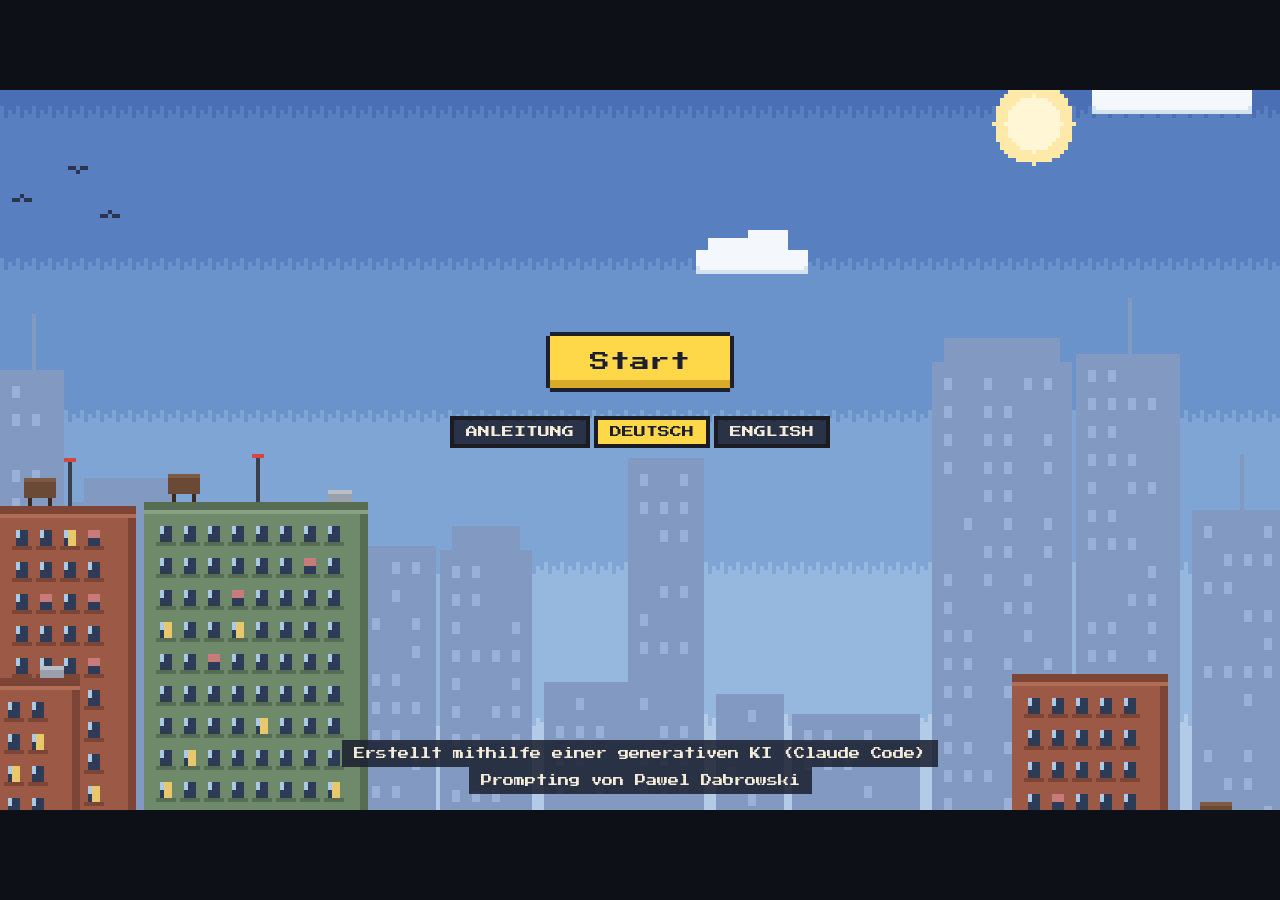
<file: index.html>
<!doctype html>
<html lang="de">
<head>
  <meta charset="utf-8">
  <meta name="viewport" content="width=device-width, initial-scale=1">
  <title>Demo</title>
  <link rel="preconnect" href="https://fonts.googleapis.com">
  <link rel="preconnect" href="https://fonts.gstatic.com" crossorigin>
  <link href="https://fonts.googleapis.com/css2?family=Press+Start+2P&display=swap" rel="stylesheet">
  <link rel="stylesheet" href="style.css">
</head>
<body>
  <div id="game">
    <canvas id="screen" width="320" height="180"></canvas>

    <div id="menu">
      <button id="startBtn" class="pxbtn">Start</button>
      <div id="lang"><button id="helpBtn" type="button">ANLEITUNG</button><a href="index.html" class="on">DEUTSCH</a><a href="en/index.html">ENGLISH</a></div>
      <div id="credits" title="Transparenzhinweis"><span>Erstellt mithilfe einer generativen KI (Claude Code)</span><br><span>Prompting von Pawel Dabrowski</span></div>
    </div>

    <div id="help" class="hidden">
      <h2>ANLEITUNG</h2>
      <p><b>Ziel:</b> Entscheide, wie du dich bei der Demo für Bildung und Soziales verhältst. Deine Entscheidungen haben Folgen.</p>
      <p><b>Weiter:</b> Klick, Leertaste oder Enter setzt Dialoge fort.</p>
      <p><b>Auswählen:</b> Maus oder Pfeiltasten, dann Enter oder Leertaste.</p>
      <p><b>Laufen:</b> WASD oder Pfeiltasten.</p>
      <p><b>Rufen:</b> Tasten 1 bis 4 oder anklicken: Sprechchöre auf der Demo.</p>
      <p><b>Ansprechen:</b> E bei Personen mit „!“ auf der Kundgebung.</p>
      <p><b>Meinung:</b> Die Leiste unten zeigt, wie die Öffentlichkeit auf dein Handeln reagiert.</p>
      <p><b>Ton:</b> M schaltet den Ton an oder aus.</p>
      <button id="helpClose" class="pxbtn" type="button">ZURÜCK</button>
    </div>

    <div id="dialog" class="hidden">
      <div id="speaker"></div>
      <div id="text"></div>
      <div id="next"></div>
    </div>

    <div id="choices" class="hidden"></div>

    <div id="caption" class="hidden"></div>

    <div id="hint" class="hidden"></div>

    <div id="meter" class="hidden"><span id="meterLabel">Öffentliche Meinung</span><span id="meterBar"><i id="meterFill"></i></span><span id="meterVal"></span></div>

    <div id="tbc" class="hidden">Fortsetzung folgt ...</div>
    <button id="restartBtn" class="pxbtn hidden" type="button">Nochmal spielen</button>
  </div>

  <!-- Reihenfolge wichtig: klassische Skripte teilen sich den globalen Scope -->
  <script src="js/core/config.js"></script>
  <script src="js/core/util.js"></script>
  <script src="js/core/Sound.js"></script>
  <script src="js/core/Tweens.js"></script>
  <script src="js/core/Camera.js"></script>
  <script src="js/gfx/font.js"></script>
  <script src="js/gfx/Sign.js"></script>
  <script src="js/gfx/person.js"></script>
  <script src="js/world/sky.js"></script>
  <script src="js/world/cityStrip.js"></script>
  <script src="js/world/Ambient.js"></script>
  <script src="js/entities/Actor.js"></script>
  <script src="js/entities/Crowd.js"></script>
  <script src="js/scenes/Scene.js"></script>
  <script src="js/scenes/StreetScene.js"></script>
  <script src="js/scenes/LivingRoomScene.js"></script>
  <script src="js/scenes/PlazaScene.js"></script>
  <script src="js/scenes/RallyScene.js"></script>
  <script src="js/scenes/RiotScene.js"></script>
  <script src="js/scenes/TownHallScene.js"></script>
  <script src="js/ui/Dialog.js"></script>
  <script src="js/ui/ChoiceMenu.js"></script>
  <script src="js/core/Game.js"></script>
  <script src="js/story/Story.js"></script>
  <script src="js/main.js"></script>
</body>
</html>
</file>
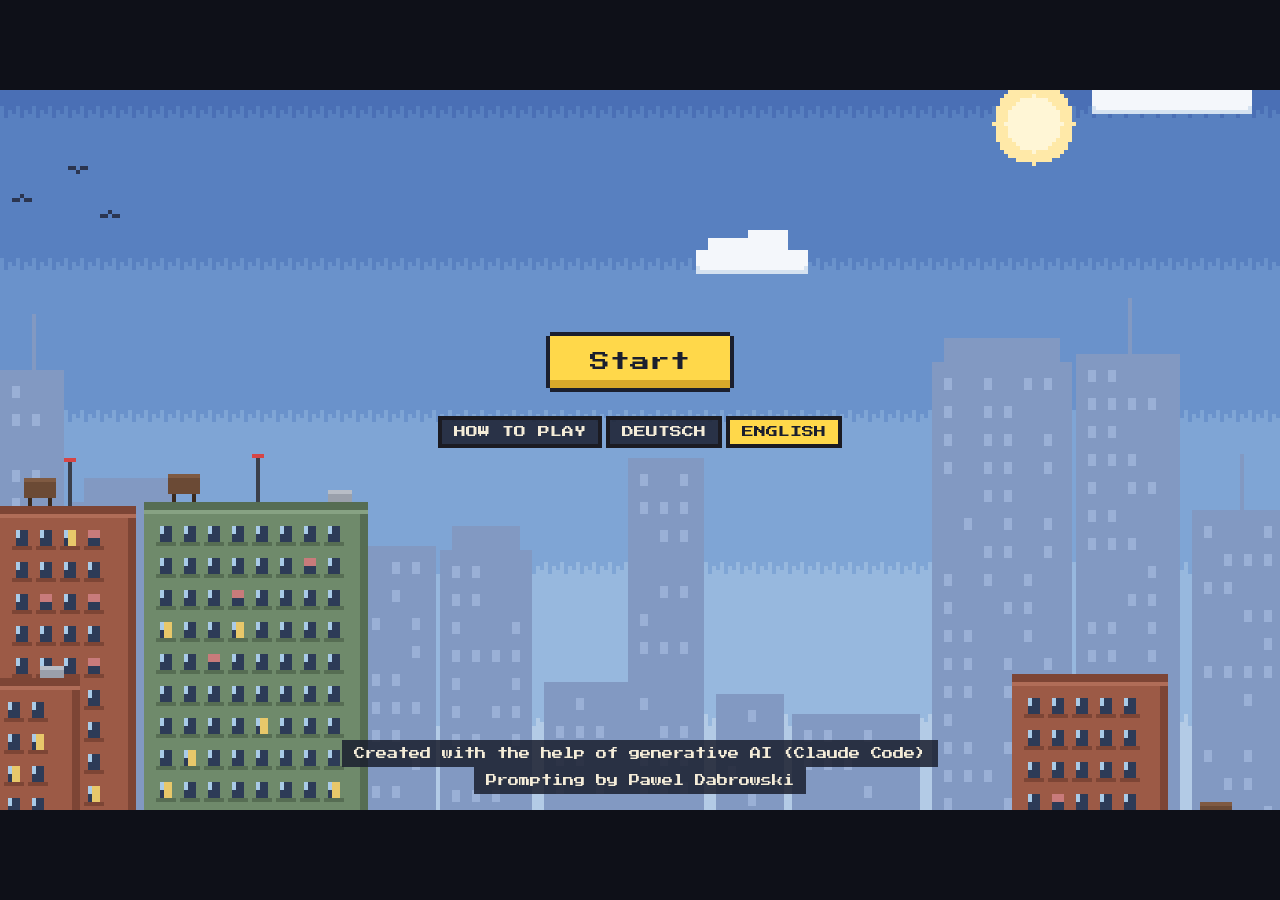
<file: en/index.html>
<!doctype html>
<html lang="en">
<head>
  <meta charset="utf-8">
  <meta name="viewport" content="width=device-width, initial-scale=1">
  <title>Demo</title>
  <link rel="preconnect" href="https://fonts.googleapis.com">
  <link rel="preconnect" href="https://fonts.gstatic.com" crossorigin>
  <link href="https://fonts.googleapis.com/css2?family=Press+Start+2P&display=swap" rel="stylesheet">
  <link rel="stylesheet" href="style.css">
</head>
<body>
  <div id="game">
    <canvas id="screen" width="320" height="180"></canvas>

    <div id="menu">
      <button id="startBtn" class="pxbtn">Start</button>
      <div id="lang"><button id="helpBtn" type="button">HOW TO PLAY</button><a href="../index.html">DEUTSCH</a><a href="index.html" class="on">ENGLISH</a></div>
      <div id="credits" title="Transparency note"><span>Created with the help of generative AI (Claude Code)</span><br><span>Prompting by Pawel Dabrowski</span></div>
    </div>

    <div id="help" class="hidden">
      <h2>HOW TO PLAY</h2>
      <p><b>Goal:</b> Decide how to act at the demo for education and social issues. Your choices have consequences.</p>
      <p><b>Continue:</b> Click, Space or Enter advances dialogues.</p>
      <p><b>Choose:</b> Mouse or arrow keys, then Enter or Space.</p>
      <p><b>Walk:</b> WASD or arrow keys.</p>
      <p><b>Chant:</b> Keys 1 to 4 or click: chants during the demo.</p>
      <p><b>Talk:</b> E near people marked with "!" at the rally.</p>
      <p><b>Opinion:</b> The bar at the bottom shows how the public reacts to your actions.</p>
      <p><b>Sound:</b> M turns the sound on or off.</p>
      <button id="helpClose" class="pxbtn" type="button">BACK</button>
    </div>

    <div id="dialog" class="hidden">
      <div id="speaker"></div>
      <div id="text"></div>
      <div id="next"></div>
    </div>

    <div id="choices" class="hidden"></div>

    <div id="caption" class="hidden"></div>

    <div id="hint" class="hidden"></div>

    <div id="meter" class="hidden"><span id="meterLabel">Public opinion</span><span id="meterBar"><i id="meterFill"></i></span><span id="meterVal"></span></div>

    <div id="tbc" class="hidden">To be continued ...</div>
    <button id="restartBtn" class="pxbtn hidden" type="button">Play again</button>
  </div>

  <!-- Reihenfolge wichtig: klassische Skripte teilen sich den globalen Scope -->
  <script src="js/core/config.js"></script>
  <script src="js/core/util.js"></script>
  <script src="js/core/Sound.js"></script>
  <script src="js/core/Tweens.js"></script>
  <script src="js/core/Camera.js"></script>
  <script src="js/gfx/font.js"></script>
  <script src="js/gfx/Sign.js"></script>
  <script src="js/gfx/person.js"></script>
  <script src="js/world/sky.js"></script>
  <script src="js/world/cityStrip.js"></script>
  <script src="js/world/Ambient.js"></script>
  <script src="js/entities/Actor.js"></script>
  <script src="js/entities/Crowd.js"></script>
  <script src="js/scenes/Scene.js"></script>
  <script src="js/scenes/StreetScene.js"></script>
  <script src="js/scenes/LivingRoomScene.js"></script>
  <script src="js/scenes/PlazaScene.js"></script>
  <script src="js/scenes/RallyScene.js"></script>
  <script src="js/scenes/RiotScene.js"></script>
  <script src="js/scenes/TownHallScene.js"></script>
  <script src="js/ui/Dialog.js"></script>
  <script src="js/ui/ChoiceMenu.js"></script>
  <script src="js/core/Game.js"></script>
  <script src="js/story/Story.js"></script>
  <script src="js/main.js"></script>
</body>
</html>
</file>
<file: style.css>
* { box-sizing: border-box; }

html, body {
  margin: 0;
  height: 100%;
  background: #0e1018;
  overflow: hidden;
}

body {
  display: flex;
  align-items: center;
  justify-content: center;
}

/* --u = Größe eines Spielpixels in Bildschirmpixeln (wird in js/core/Game.js gesetzt) */
#game {
  --u: 3px;
  position: relative;
  width: 960px;
  height: 540px;
  font-family: 'Press Start 2P', monospace;
  color: #f4ecd8;
  user-select: none;
}

#screen {
  display: block;
  width: 100%;
  height: 100%;
  image-rendering: pixelated;
  image-rendering: crisp-edges;
}

.hidden { display: none !important; }

/* ---------- Hauptmenü ---------- */
#menu {
  position: absolute;
  inset: 0;
  display: flex;
  align-items: center;
  justify-content: center;
  padding-bottom: calc(var(--u) * 30);
}

.pxbtn {
  font-family: inherit;
  font-size: max(10px, calc(var(--u) * 5));
  color: #1b1f2e;
  background: #ffd84a;
  border: none;
  padding: calc(var(--u) * 4) calc(var(--u) * 10);
  cursor: pointer;
  box-shadow:
    0 calc(var(--u) * -1) 0 0 #1b1f2e,
    0 var(--u) 0 0 #1b1f2e,
    calc(var(--u) * -1) 0 0 0 #1b1f2e,
    var(--u) 0 0 0 #1b1f2e,
    inset 0 calc(var(--u) * -2) 0 0 #d9a92a;
}
.pxbtn:hover, .pxbtn:focus-visible {
  background: #ffe37a;
  outline: none;
  transform: translateY(calc(var(--u) * -1));
}
.pxbtn:active { transform: translateY(var(--u)); }

/* ---------- Dialogbox ---------- */
#dialog {
  position: absolute;
  top: calc(var(--u) * 5);
  left: calc(var(--u) * 8);
  right: calc(var(--u) * 8);
  min-height: calc(var(--u) * 26);
  background: #1b1f2e;
  padding: calc(var(--u) * 5) calc(var(--u) * 6);
  box-shadow:
    0 0 0 var(--u) #f4ecd8,
    0 0 0 calc(var(--u) * 2) #1b1f2e;
  cursor: pointer;
}

#speaker {
  position: absolute;
  top: calc(var(--u) * -4);
  left: calc(var(--u) * 4);
  padding: calc(var(--u) * 1.5) calc(var(--u) * 3);
  font-size: max(8px, calc(var(--u) * 3));
  background: var(--speaker-color, #e3b23c);
  color: #1b1f2e;
  box-shadow: 0 0 0 var(--u) #1b1f2e;
}

#text {
  font-size: max(9px, calc(var(--u) * 4));
  line-height: 1.7;
  min-height: 3.4em;
}

#next {
  position: absolute;
  right: calc(var(--u) * 4);
  bottom: calc(var(--u) * 3);
  width: 0;
  height: 0;
  border-left: calc(var(--u) * 2) solid transparent;
  border-right: calc(var(--u) * 2) solid transparent;
  border-top: calc(var(--u) * 2) solid #ffd84a;
  animation: blink 0.8s steps(2) infinite;
}
#next.off { visibility: hidden; animation: none; }

@keyframes blink { 50% { opacity: 0; } }

/* ---------- Auswahl ---------- */
#choices {
  position: absolute;
  top: calc(var(--u) * 46);
  left: 0;
  right: 0;
  display: flex;
  flex-direction: column;
  align-items: center;
  gap: calc(var(--u) * 4);
}
#choices.row {
  flex-direction: row;
  justify-content: center;
  gap: calc(var(--u) * 8);
}

.choice {
  font-family: inherit;
  font-size: max(8px, calc(var(--u) * 3.5));
  color: #f4ecd8;
  background: #2a3048;
  border: none;
  padding: calc(var(--u) * 3) calc(var(--u) * 6);
  min-width: calc(var(--u) * 110);
  cursor: pointer;
  box-shadow: 0 0 0 var(--u) #f4ecd8, 0 0 0 calc(var(--u) * 2) #1b1f2e;
}
.choice::before { content: '  '; white-space: pre; }
.choice:hover, .choice:focus-visible, .choice:focus {
  background: #3b4466;
  color: #ffd84a;
  outline: none;
}
.choice:hover::before, .choice:focus::before { content: '> '; }

.choice.sign {
  min-width: 0;
  padding: calc(var(--u) * 3);
  display: flex;
  flex-direction: column;
  align-items: center;
}
.choice.sign::before { content: none; }
.choice.sign canvas { image-rendering: pixelated; display: block; }
.choice.sign:hover, .choice.sign:focus { transform: translateY(calc(var(--u) * -2)); }

/* ---------- Fortsetzung folgt ---------- */
#tbc {
  position: absolute;
  left: 0;
  right: 0;
  top: calc(var(--u) * 12);
  padding: 0 calc(var(--u) * 16);
  text-align: center;
  white-space: pre-line;
  line-height: 1.8;
  font-size: max(9px, calc(var(--u) * 4));
  color: #f4ecd8;
  text-shadow: var(--u) var(--u) 0 #1b1f2e;
  animation: fadein 2s ease forwards;
}
@keyframes fadein { from { opacity: 0; } to { opacity: 1; } }

/* ---------- Gedanken ---------- */
#dialog.thought {
  background: #2a3048;
  box-shadow:
    0 0 0 var(--u) #8a93b8,
    0 0 0 calc(var(--u) * 2) #1b1f2e;
}
#dialog.thought #text { color: #c9d0e8; }

/* ---------- Texttafel (Zeitsprung) ---------- */
#caption {
  position: absolute;
  inset: 0;
  display: flex;
  align-items: center;
  justify-content: center;
  font-size: max(9px, calc(var(--u) * 5));
  color: #f4ecd8;
  animation: fadein 0.8s ease forwards;
}

/* ---------- Steuerungshinweis / Ruf-Leiste (unten) ---------- */
#hint {
  position: absolute;
  left: calc(var(--u) * 6);
  right: calc(var(--u) * 6);
  bottom: calc(var(--u) * 4);
  display: flex;
  flex-wrap: wrap;
  justify-content: center;
  gap: calc(var(--u) * 2);
  font-size: max(7px, calc(var(--u) * 3));
  color: #f4ecd8;
  pointer-events: none;
}
#hint span, #hint button {
  font: inherit;
  color: inherit;
  background: rgba(27, 31, 46, 0.85);
  border: 0;
  padding: calc(var(--u) * 1.5) calc(var(--u) * 3);
  box-shadow: 0 0 0 var(--u) #f4ecd8;
}
#hint button { cursor: pointer; pointer-events: auto; }
#hint button b { color: #ffd84a; }
#hint button.used { opacity: 0.55; }

/* ---------- Sprachwahl (Menü) ---------- */
#menu { flex-direction: column; gap: calc(var(--u) * 8); }
#lang { display: flex; gap: calc(var(--u) * 3); }
#lang a {
  font-size: max(8px, calc(var(--u) * 3));
  color: #f4ecd8;
  text-decoration: none;
  padding: calc(var(--u) * 1.5) calc(var(--u) * 3);
  background: rgba(27, 31, 46, 0.85);
  box-shadow: 0 0 0 var(--u) #1b1b22;
}
#lang a:hover, #lang a:focus-visible { color: #ffd84a; outline: none; }
#lang a.on { background: #ffd84a; color: #1b1f2e; pointer-events: none; }

/* ---------- Anleitung ---------- */
#helpBtn {
  font: inherit;
  font-size: max(8px, calc(var(--u) * 3));
  color: #f4ecd8;
  border: 0;
  cursor: pointer;
  padding: calc(var(--u) * 1.5) calc(var(--u) * 3);
  background: rgba(27, 31, 46, 0.85);
  box-shadow: 0 0 0 var(--u) #1b1b22;
}
#helpBtn:hover, #helpBtn:focus-visible { color: #ffd84a; outline: none; }
#help {
  position: absolute;
  top: calc(var(--u) * 14); left: calc(var(--u) * 14); right: calc(var(--u) * 14);
  z-index: 5;
  display: flex;
  flex-direction: column;
  gap: calc(var(--u) * 3);
  padding: calc(var(--u) * 6);
  background: #1b1f2e;
  color: #f4ecd8;
  font-size: max(8px, calc(var(--u) * 3.6));
  line-height: 1.6;
  box-shadow: 0 0 0 var(--u) #f4ecd8, 0 0 0 calc(var(--u) * 2) #1b1f2e;
}
#help h2 { margin: 0 0 calc(var(--u) * 1); font-size: max(9px, calc(var(--u) * 4)); color: #ffd84a; font-weight: normal; }
#help p { margin: 0; }
#help b { color: #ffd84a; font-weight: normal; }
#help .pxbtn { align-self: center; margin-top: calc(var(--u) * 3); font-size: max(8px, calc(var(--u) * 3.5)); padding: calc(var(--u) * 2) calc(var(--u) * 6); }

/* ---------- Meinungsanzeige, Endtafel ---------- */
#hint { bottom: calc(var(--u) * 11); }
#meter {
  position: absolute;
  left: calc(var(--u) * 6);
  right: calc(var(--u) * 6);
  bottom: calc(var(--u) * 3);
  display: flex;
  align-items: center;
  gap: calc(var(--u) * 3);
  font-size: max(7px, calc(var(--u) * 3));
  color: #f4ecd8;
  pointer-events: none;
}
#meterLabel { padding: calc(var(--u) * 1) calc(var(--u) * 2); background: rgba(27, 31, 46, 0.85); white-space: nowrap; }
#meterBar { flex: 1; max-width: calc(var(--u) * 90); height: calc(var(--u) * 4); background: #1b1f2e; box-shadow: 0 0 0 var(--u) #f4ecd8; }
#meterFill { display: block; height: 100%; width: 50%; background: #ffd84a; transition: width 0.6s ease, background 0.6s; }
#meterVal { padding: calc(var(--u) * 1) calc(var(--u) * 2); background: rgba(27, 31, 46, 0.85); min-width: calc(var(--u) * 14); text-align: right; }
#tbc .endnote { margin-top: calc(var(--u) * 6); font-size: 0.7em; line-height: 1.7; color: #ffd84a; }
#restartBtn { position: absolute; left: 50%; bottom: calc(var(--u) * 8); transform: translateX(-50%); font-size: max(8px, calc(var(--u) * 3.5)); padding: calc(var(--u) * 2) calc(var(--u) * 6); }
#restartBtn:hover, #restartBtn:focus-visible { transform: translateX(-50%) translateY(calc(var(--u) * -1)); }
#tbc { top: 0; bottom: 0; padding-top: calc(var(--u) * 22); background: rgba(14, 16, 24, 0.82); }
#tbc .endnote { font-size: 0.75em; }

/* ---------- Transparenzhinweis (Menü) ---------- */
#credits {
  position: absolute;
  left: 0; right: 0;
  bottom: calc(var(--u) * 4);
  text-align: center;
  font-size: max(7px, calc(var(--u) * 2.8));
  line-height: 1.7;
  color: #f4ecd8;
}
#credits span { display: inline-block; padding: calc(var(--u) * 1) calc(var(--u) * 3); background: rgba(27, 31, 46, 0.85); }
</file>
<file: en/style.css>
* { box-sizing: border-box; }

html, body {
  margin: 0;
  height: 100%;
  background: #0e1018;
  overflow: hidden;
}

body {
  display: flex;
  align-items: center;
  justify-content: center;
}

/* --u = Größe eines Spielpixels in Bildschirmpixeln (wird in js/core/Game.js gesetzt) */
#game {
  --u: 3px;
  position: relative;
  width: 960px;
  height: 540px;
  font-family: 'Press Start 2P', monospace;
  color: #f4ecd8;
  user-select: none;
}

#screen {
  display: block;
  width: 100%;
  height: 100%;
  image-rendering: pixelated;
  image-rendering: crisp-edges;
}

.hidden { display: none !important; }

/* ---------- Hauptmenü ---------- */
#menu {
  position: absolute;
  inset: 0;
  display: flex;
  align-items: center;
  justify-content: center;
  padding-bottom: calc(var(--u) * 30);
}

.pxbtn {
  font-family: inherit;
  font-size: max(10px, calc(var(--u) * 5));
  color: #1b1f2e;
  background: #ffd84a;
  border: none;
  padding: calc(var(--u) * 4) calc(var(--u) * 10);
  cursor: pointer;
  box-shadow:
    0 calc(var(--u) * -1) 0 0 #1b1f2e,
    0 var(--u) 0 0 #1b1f2e,
    calc(var(--u) * -1) 0 0 0 #1b1f2e,
    var(--u) 0 0 0 #1b1f2e,
    inset 0 calc(var(--u) * -2) 0 0 #d9a92a;
}
.pxbtn:hover, .pxbtn:focus-visible {
  background: #ffe37a;
  outline: none;
  transform: translateY(calc(var(--u) * -1));
}
.pxbtn:active { transform: translateY(var(--u)); }

/* ---------- Dialogbox ---------- */
#dialog {
  position: absolute;
  top: calc(var(--u) * 5);
  left: calc(var(--u) * 8);
  right: calc(var(--u) * 8);
  min-height: calc(var(--u) * 26);
  background: #1b1f2e;
  padding: calc(var(--u) * 5) calc(var(--u) * 6);
  box-shadow:
    0 0 0 var(--u) #f4ecd8,
    0 0 0 calc(var(--u) * 2) #1b1f2e;
  cursor: pointer;
}

#speaker {
  position: absolute;
  top: calc(var(--u) * -4);
  left: calc(var(--u) * 4);
  padding: calc(var(--u) * 1.5) calc(var(--u) * 3);
  font-size: max(8px, calc(var(--u) * 3));
  background: var(--speaker-color, #e3b23c);
  color: #1b1f2e;
  box-shadow: 0 0 0 var(--u) #1b1f2e;
}

#text {
  font-size: max(9px, calc(var(--u) * 4));
  line-height: 1.7;
  min-height: 3.4em;
}

#next {
  position: absolute;
  right: calc(var(--u) * 4);
  bottom: calc(var(--u) * 3);
  width: 0;
  height: 0;
  border-left: calc(var(--u) * 2) solid transparent;
  border-right: calc(var(--u) * 2) solid transparent;
  border-top: calc(var(--u) * 2) solid #ffd84a;
  animation: blink 0.8s steps(2) infinite;
}
#next.off { visibility: hidden; animation: none; }

@keyframes blink { 50% { opacity: 0; } }

/* ---------- Auswahl ---------- */
#choices {
  position: absolute;
  top: calc(var(--u) * 46);
  left: 0;
  right: 0;
  display: flex;
  flex-direction: column;
  align-items: center;
  gap: calc(var(--u) * 4);
}
#choices.row {
  flex-direction: row;
  justify-content: center;
  gap: calc(var(--u) * 8);
}

.choice {
  font-family: inherit;
  font-size: max(8px, calc(var(--u) * 3.5));
  color: #f4ecd8;
  background: #2a3048;
  border: none;
  padding: calc(var(--u) * 3) calc(var(--u) * 6);
  min-width: calc(var(--u) * 110);
  cursor: pointer;
  box-shadow: 0 0 0 var(--u) #f4ecd8, 0 0 0 calc(var(--u) * 2) #1b1f2e;
}
.choice::before { content: '  '; white-space: pre; }
.choice:hover, .choice:focus-visible, .choice:focus {
  background: #3b4466;
  color: #ffd84a;
  outline: none;
}
.choice:hover::before, .choice:focus::before { content: '> '; }

.choice.sign {
  min-width: 0;
  padding: calc(var(--u) * 3);
  display: flex;
  flex-direction: column;
  align-items: center;
}
.choice.sign::before { content: none; }
.choice.sign canvas { image-rendering: pixelated; display: block; }
.choice.sign:hover, .choice.sign:focus { transform: translateY(calc(var(--u) * -2)); }

/* ---------- Fortsetzung folgt ---------- */
#tbc {
  position: absolute;
  left: 0;
  right: 0;
  top: calc(var(--u) * 12);
  padding: 0 calc(var(--u) * 16);
  text-align: center;
  white-space: pre-line;
  line-height: 1.8;
  font-size: max(9px, calc(var(--u) * 4));
  color: #f4ecd8;
  text-shadow: var(--u) var(--u) 0 #1b1f2e;
  animation: fadein 2s ease forwards;
}
@keyframes fadein { from { opacity: 0; } to { opacity: 1; } }

/* ---------- Gedanken ---------- */
#dialog.thought {
  background: #2a3048;
  box-shadow:
    0 0 0 var(--u) #8a93b8,
    0 0 0 calc(var(--u) * 2) #1b1f2e;
}
#dialog.thought #text { color: #c9d0e8; }

/* ---------- Texttafel (Zeitsprung) ---------- */
#caption {
  position: absolute;
  inset: 0;
  display: flex;
  align-items: center;
  justify-content: center;
  font-size: max(9px, calc(var(--u) * 5));
  color: #f4ecd8;
  animation: fadein 0.8s ease forwards;
}

/* ---------- Steuerungshinweis / Ruf-Leiste (unten) ---------- */
#hint {
  position: absolute;
  left: calc(var(--u) * 6);
  right: calc(var(--u) * 6);
  bottom: calc(var(--u) * 4);
  display: flex;
  flex-wrap: wrap;
  justify-content: center;
  gap: calc(var(--u) * 2);
  font-size: max(7px, calc(var(--u) * 3));
  color: #f4ecd8;
  pointer-events: none;
}
#hint span, #hint button {
  font: inherit;
  color: inherit;
  background: rgba(27, 31, 46, 0.85);
  border: 0;
  padding: calc(var(--u) * 1.5) calc(var(--u) * 3);
  box-shadow: 0 0 0 var(--u) #f4ecd8;
}
#hint button { cursor: pointer; pointer-events: auto; }
#hint button b { color: #ffd84a; }
#hint button.used { opacity: 0.55; }

/* ---------- Sprachwahl (Menü) ---------- */
#menu { flex-direction: column; gap: calc(var(--u) * 8); }
#lang { display: flex; gap: calc(var(--u) * 3); }
#lang a {
  font-size: max(8px, calc(var(--u) * 3));
  color: #f4ecd8;
  text-decoration: none;
  padding: calc(var(--u) * 1.5) calc(var(--u) * 3);
  background: rgba(27, 31, 46, 0.85);
  box-shadow: 0 0 0 var(--u) #1b1b22;
}
#lang a:hover, #lang a:focus-visible { color: #ffd84a; outline: none; }
#lang a.on { background: #ffd84a; color: #1b1f2e; pointer-events: none; }

/* ---------- Anleitung ---------- */
#helpBtn {
  font: inherit;
  font-size: max(8px, calc(var(--u) * 3));
  color: #f4ecd8;
  border: 0;
  cursor: pointer;
  padding: calc(var(--u) * 1.5) calc(var(--u) * 3);
  background: rgba(27, 31, 46, 0.85);
  box-shadow: 0 0 0 var(--u) #1b1b22;
}
#helpBtn:hover, #helpBtn:focus-visible { color: #ffd84a; outline: none; }
#help {
  position: absolute;
  top: calc(var(--u) * 14); left: calc(var(--u) * 14); right: calc(var(--u) * 14);
  z-index: 5;
  display: flex;
  flex-direction: column;
  gap: calc(var(--u) * 3);
  padding: calc(var(--u) * 6);
  background: #1b1f2e;
  color: #f4ecd8;
  font-size: max(8px, calc(var(--u) * 3.6));
  line-height: 1.6;
  box-shadow: 0 0 0 var(--u) #f4ecd8, 0 0 0 calc(var(--u) * 2) #1b1f2e;
}
#help h2 { margin: 0 0 calc(var(--u) * 1); font-size: max(9px, calc(var(--u) * 4)); color: #ffd84a; font-weight: normal; }
#help p { margin: 0; }
#help b { color: #ffd84a; font-weight: normal; }
#help .pxbtn { align-self: center; margin-top: calc(var(--u) * 3); font-size: max(8px, calc(var(--u) * 3.5)); padding: calc(var(--u) * 2) calc(var(--u) * 6); }

/* ---------- Meinungsanzeige, Endtafel ---------- */
#hint { bottom: calc(var(--u) * 11); }
#meter {
  position: absolute;
  left: calc(var(--u) * 6);
  right: calc(var(--u) * 6);
  bottom: calc(var(--u) * 3);
  display: flex;
  align-items: center;
  gap: calc(var(--u) * 3);
  font-size: max(7px, calc(var(--u) * 3));
  color: #f4ecd8;
  pointer-events: none;
}
#meterLabel { padding: calc(var(--u) * 1) calc(var(--u) * 2); background: rgba(27, 31, 46, 0.85); white-space: nowrap; }
#meterBar { flex: 1; max-width: calc(var(--u) * 90); height: calc(var(--u) * 4); background: #1b1f2e; box-shadow: 0 0 0 var(--u) #f4ecd8; }
#meterFill { display: block; height: 100%; width: 50%; background: #ffd84a; transition: width 0.6s ease, background 0.6s; }
#meterVal { padding: calc(var(--u) * 1) calc(var(--u) * 2); background: rgba(27, 31, 46, 0.85); min-width: calc(var(--u) * 14); text-align: right; }
#tbc .endnote { margin-top: calc(var(--u) * 6); font-size: 0.7em; line-height: 1.7; color: #ffd84a; }
#restartBtn { position: absolute; left: 50%; bottom: calc(var(--u) * 8); transform: translateX(-50%); font-size: max(8px, calc(var(--u) * 3.5)); padding: calc(var(--u) * 2) calc(var(--u) * 6); }
#restartBtn:hover, #restartBtn:focus-visible { transform: translateX(-50%) translateY(calc(var(--u) * -1)); }
#tbc { top: 0; bottom: 0; padding-top: calc(var(--u) * 22); background: rgba(14, 16, 24, 0.82); }
#tbc .endnote { font-size: 0.75em; }

/* ---------- Transparenzhinweis (Menü) ---------- */
#credits {
  position: absolute;
  left: 0; right: 0;
  bottom: calc(var(--u) * 4);
  text-align: center;
  font-size: max(7px, calc(var(--u) * 2.8));
  line-height: 1.7;
  color: #f4ecd8;
}
#credits span { display: inline-block; padding: calc(var(--u) * 1) calc(var(--u) * 3); background: rgba(27, 31, 46, 0.85); }
</file>
